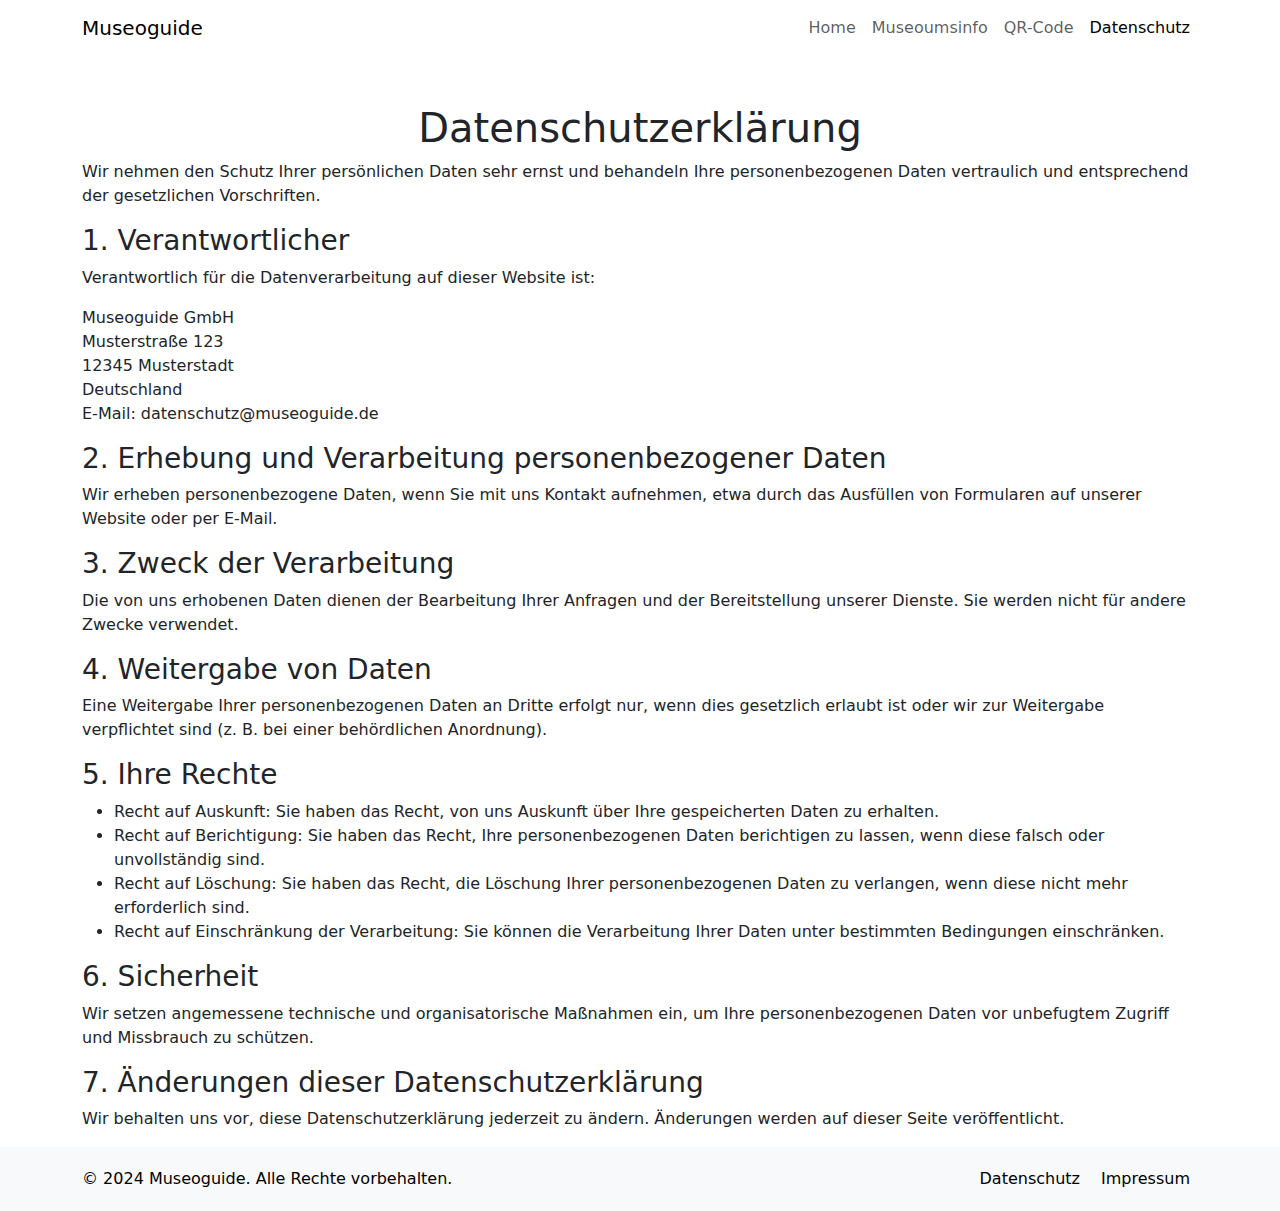
<file: Datenschutz.html>
<!DOCTYPE html>
<html lang="de">
<head>
    <meta charset="UTF-8">
    <meta name="viewport" content="width=device-width, initial-scale=1.0">
    <title>Datenschutz - Museoguide</title>
    <!-- Bootstrap CSS -->
    <link href="https://cdn.jsdelivr.net/npm/bootstrap@5.3.0/dist/css/bootstrap.min.css" rel="stylesheet">
    <style>
        
        body {
            min-height: 100vh;
            display: flex;
            flex-direction: column;
        }

        /* Verhindert, dass der Footer den Inhalt überdeckt */
        footer {
            margin-top: auto;
            background-color: #f8f9fa; /* Optional: Hintergrundfarbe für den Footer */
            color: black; /* Optional: Textfarbe im Footer */
            padding: 20px 0;
            text-align: center;
        }

        footer .container {
            display: flex;
            justify-content: space-between;
            align-items: center;
        }
        footer .container a {
            color: black;
            text-decoration: none;
            margin: 0 20px;
        }
        footer .container a:hover {
            text-decoration: underline;
        }

    </style>
</head>
<body>

    <!-- Header mit Navigation -->
    <header>
        <nav class="navbar navbar-expand-lg navbar-light">
            <div class="container">
                <a class="navbar-brand" href="#">Museoguide</a>
                <button class="navbar-toggler" type="button" data-bs-toggle="collapse" data-bs-target="#navbarNav" aria-controls="navbarNav" aria-expanded="false" aria-label="Navigation umschalten">
                    <span class="navbar-toggler-icon"></span>
                </button>
                <div class="collapse navbar-collapse" id="navbarNav">
                    <ul class="navbar-nav ms-auto">
                        <li class="nav-item">
                            <a class="nav-link" href="index.html">Home</a>
                        </li>
                        <li class="nav-item">
                            <a class="nav-link" href="Museoumsinfo.html">Museoumsinfo</a>
                        </li>
                        <li class="nav-item">
                            <a class="nav-link" href="Qr-code.html">QR-Code</a>
                        </li>
                        <li class="nav-item">
                            <a class="nav-link active" href="Datenschutz.html">Datenschutz</a>
                        </li>
                    </ul>
                </div>
            </div>
        </nav>
    </header>

    <!-- Datenschutz-Seite -->
    <div class="container mt-5">
        <h1 class="text-center">Datenschutzerklärung</h1>

        <p>Wir nehmen den Schutz Ihrer persönlichen Daten sehr ernst und behandeln Ihre personenbezogenen Daten vertraulich und entsprechend der gesetzlichen Vorschriften.</p>

        <h3>1. Verantwortlicher</h3>
        <p>Verantwortlich für die Datenverarbeitung auf dieser Website ist:</p>
        <address>
            Museoguide GmbH<br>
            Musterstraße 123<br>
            12345 Musterstadt<br>
            Deutschland<br>
            E-Mail: datenschutz@museoguide.de
        </address>

        <h3>2. Erhebung und Verarbeitung personenbezogener Daten</h3>
        <p>Wir erheben personenbezogene Daten, wenn Sie mit uns Kontakt aufnehmen, etwa durch das Ausfüllen von Formularen auf unserer Website oder per E-Mail.</p>

        <h3>3. Zweck der Verarbeitung</h3>
        <p>Die von uns erhobenen Daten dienen der Bearbeitung Ihrer Anfragen und der Bereitstellung unserer Dienste. Sie werden nicht für andere Zwecke verwendet.</p>

        <h3>4. Weitergabe von Daten</h3>
        <p>Eine Weitergabe Ihrer personenbezogenen Daten an Dritte erfolgt nur, wenn dies gesetzlich erlaubt ist oder wir zur Weitergabe verpflichtet sind (z. B. bei einer behördlichen Anordnung).</p>

        <h3>5. Ihre Rechte</h3>
        <ul>
            <li>Recht auf Auskunft: Sie haben das Recht, von uns Auskunft über Ihre gespeicherten Daten zu erhalten.</li>
            <li>Recht auf Berichtigung: Sie haben das Recht, Ihre personenbezogenen Daten berichtigen zu lassen, wenn diese falsch oder unvollständig sind.</li>
            <li>Recht auf Löschung: Sie haben das Recht, die Löschung Ihrer personenbezogenen Daten zu verlangen, wenn diese nicht mehr erforderlich sind.</li>
            <li>Recht auf Einschränkung der Verarbeitung: Sie können die Verarbeitung Ihrer Daten unter bestimmten Bedingungen einschränken.</li>
        </ul>

        <h3>6. Sicherheit</h3>
        <p>Wir setzen angemessene technische und organisatorische Maßnahmen ein, um Ihre personenbezogenen Daten vor unbefugtem Zugriff und Missbrauch zu schützen.</p>

        <h3>7. Änderungen dieser Datenschutzerklärung</h3>
        <p>Wir behalten uns vor, diese Datenschutzerklärung jederzeit zu ändern. Änderungen werden auf dieser Seite veröffentlicht.</p>
    </div>

    <!-- Footer -->
    <footer>
        <div class="container">
            <div class="col-md-6 text-center text-md-start">
                <p class="mb-0">&copy; 2024 Museoguide. Alle Rechte vorbehalten.</p>
            </div>
            <div class="col-md-6 text-center text-md-end">
                <a href="Datenschutz.html" class="text-decoration-none mx-2">Datenschutz</a>
                <a href="Impressum.html" class="text-decoration-none mx-2">Impressum</a>
            </div>
        </div>
    </footer>

    <!-- Bootstrap JS -->
    <script src="https://cdn.jsdelivr.net/npm/bootstrap@5.3.0/dist/js/bootstrap.bundle.min.js"></script>

</body>
</html>
</file>
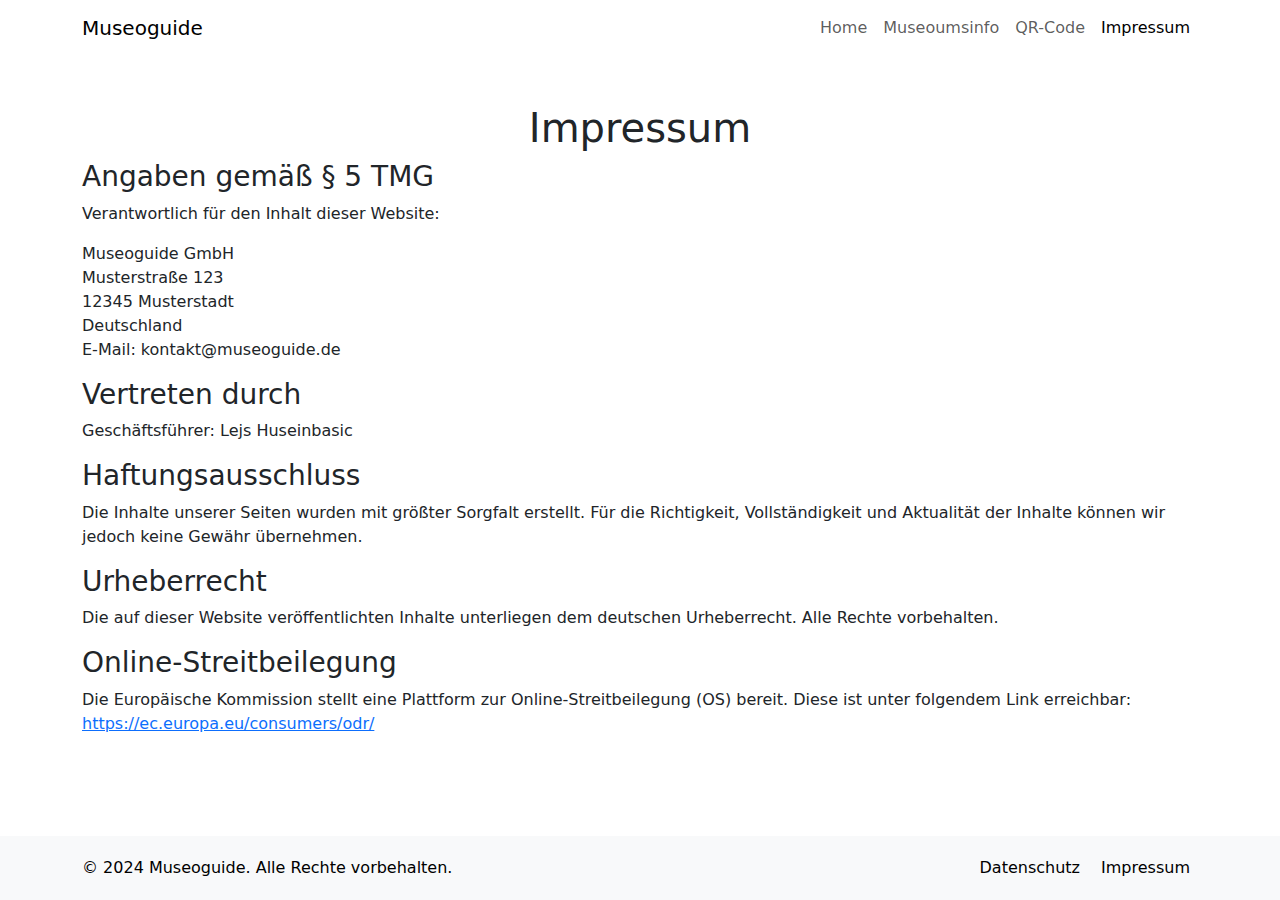
<file: Impressum.html>
<!DOCTYPE html>
<html lang="de">
<head>
    <meta charset="UTF-8">
    <meta name="viewport" content="width=device-width, initial-scale=1.0">
    <title>Impressum - Museoguide</title>
    <!-- Bootstrap CSS -->
    <link href="https://cdn.jsdelivr.net/npm/bootstrap@5.3.0/dist/css/bootstrap.min.css" rel="stylesheet">
    <style>
        /* Sicherstellen, dass der Body die volle Höhe des Viewports einnimmt */
        body {
            min-height: 100vh;
            display: flex;
            flex-direction: column;
        }

        /* Verhindert, dass der Footer den Inhalt überdeckt */
        footer {
            margin-top: auto;
            background-color: #f8f9fa;
            color: black;
            padding: 20px 0;
            text-align: center;
        }

        footer .container {
            display: flex;
            justify-content: space-between;
            align-items: center;
        }
        footer .container a {
            color: black;
            text-decoration: none;
            margin: 0 10px;
        }
        footer .container a:hover {
            text-decoration: underline;
        }
    </style>
</head>
<body>

    <!-- Header mit Navigation -->
    <header>
        <nav class="navbar navbar-expand-lg navbar-light">
            <div class="container">
                <a class="navbar-brand" href="#">Museoguide</a>
                <button class="navbar-toggler" type="button" data-bs-toggle="collapse" data-bs-target="#navbarNav" aria-controls="navbarNav" aria-expanded="false" aria-label="Navigation umschalten">
                    <span class="navbar-toggler-icon"></span>
                </button>
                <div class="collapse navbar-collapse" id="navbarNav">
                    <ul class="navbar-nav ms-auto">
                        <li class="nav-item">
                            <a class="nav-link" href="#">Home</a>
                        </li>
                        <li class="nav-item">
                            <a class="nav-link" href="Museoumsinfo">Museoumsinfo</a>
                        </li>
                        <li class="nav-item">
                            <a class="nav-link" href="Qr-code">QR-Code</a>
                        </li>
                        <li class="nav-item">
                            <a class="nav-link active" href="Impressum">Impressum</a>
                        </li>
                    </ul>
                </div>
            </div>
        </nav>
    </header>

    <!-- Impressum-Seite -->
    <div class="container mt-5">
        <h1 class="text-center">Impressum</h1>

        <h3>Angaben gemäß § 5 TMG</h3>
        <p>Verantwortlich für den Inhalt dieser Website:</p>
        <address>
            Museoguide GmbH<br>
            Musterstraße 123<br>
            12345 Musterstadt<br>
            Deutschland<br>
            E-Mail: kontakt@museoguide.de
        </address>

        <h3>Vertreten durch</h3>

        
        <p>Geschäftsführer: Lejs Huseinbasic</p>

        <h3>Haftungsausschluss</h3>
        <p>Die Inhalte unserer Seiten wurden mit größter Sorgfalt erstellt. Für die Richtigkeit, Vollständigkeit und Aktualität der Inhalte können wir jedoch keine Gewähr übernehmen.</p>

        <h3>Urheberrecht</h3>
        <p>Die auf dieser Website veröffentlichten Inhalte unterliegen dem deutschen Urheberrecht. Alle Rechte vorbehalten.</p>

        <h3>Online-Streitbeilegung</h3>
        <p>Die Europäische Kommission stellt eine Plattform zur Online-Streitbeilegung (OS) bereit. Diese ist unter folgendem Link erreichbar: <a href="https://ec.europa.eu/consumers/odr/" target="_blank">https://ec.europa.eu/consumers/odr/</a></p>

    </div>

    <!-- Footer -->
    <footer>
        <div class="container">
            <div class="col-md-6 text-center text-md-start">
                <p class="mb-0">&copy; 2024 Museoguide. Alle Rechte vorbehalten.</p>
            </div>
            <div class="col-md-6 text-center text-md-end">
                <a href="Datenschutz.html" class="text-decoration-none mx-2">Datenschutz</a>
                <a href="Impressum.html" class="text-decoration-none mx-2">Impressum</a>
            </div>
        </div>
    </footer>

    <!-- Bootstrap JS -->
    <script src="https://cdn.jsdelivr.net/npm/bootstrap@5.3.0/dist/js/bootstrap.bundle.min.js"></script>

</body>
</html>
</file>
